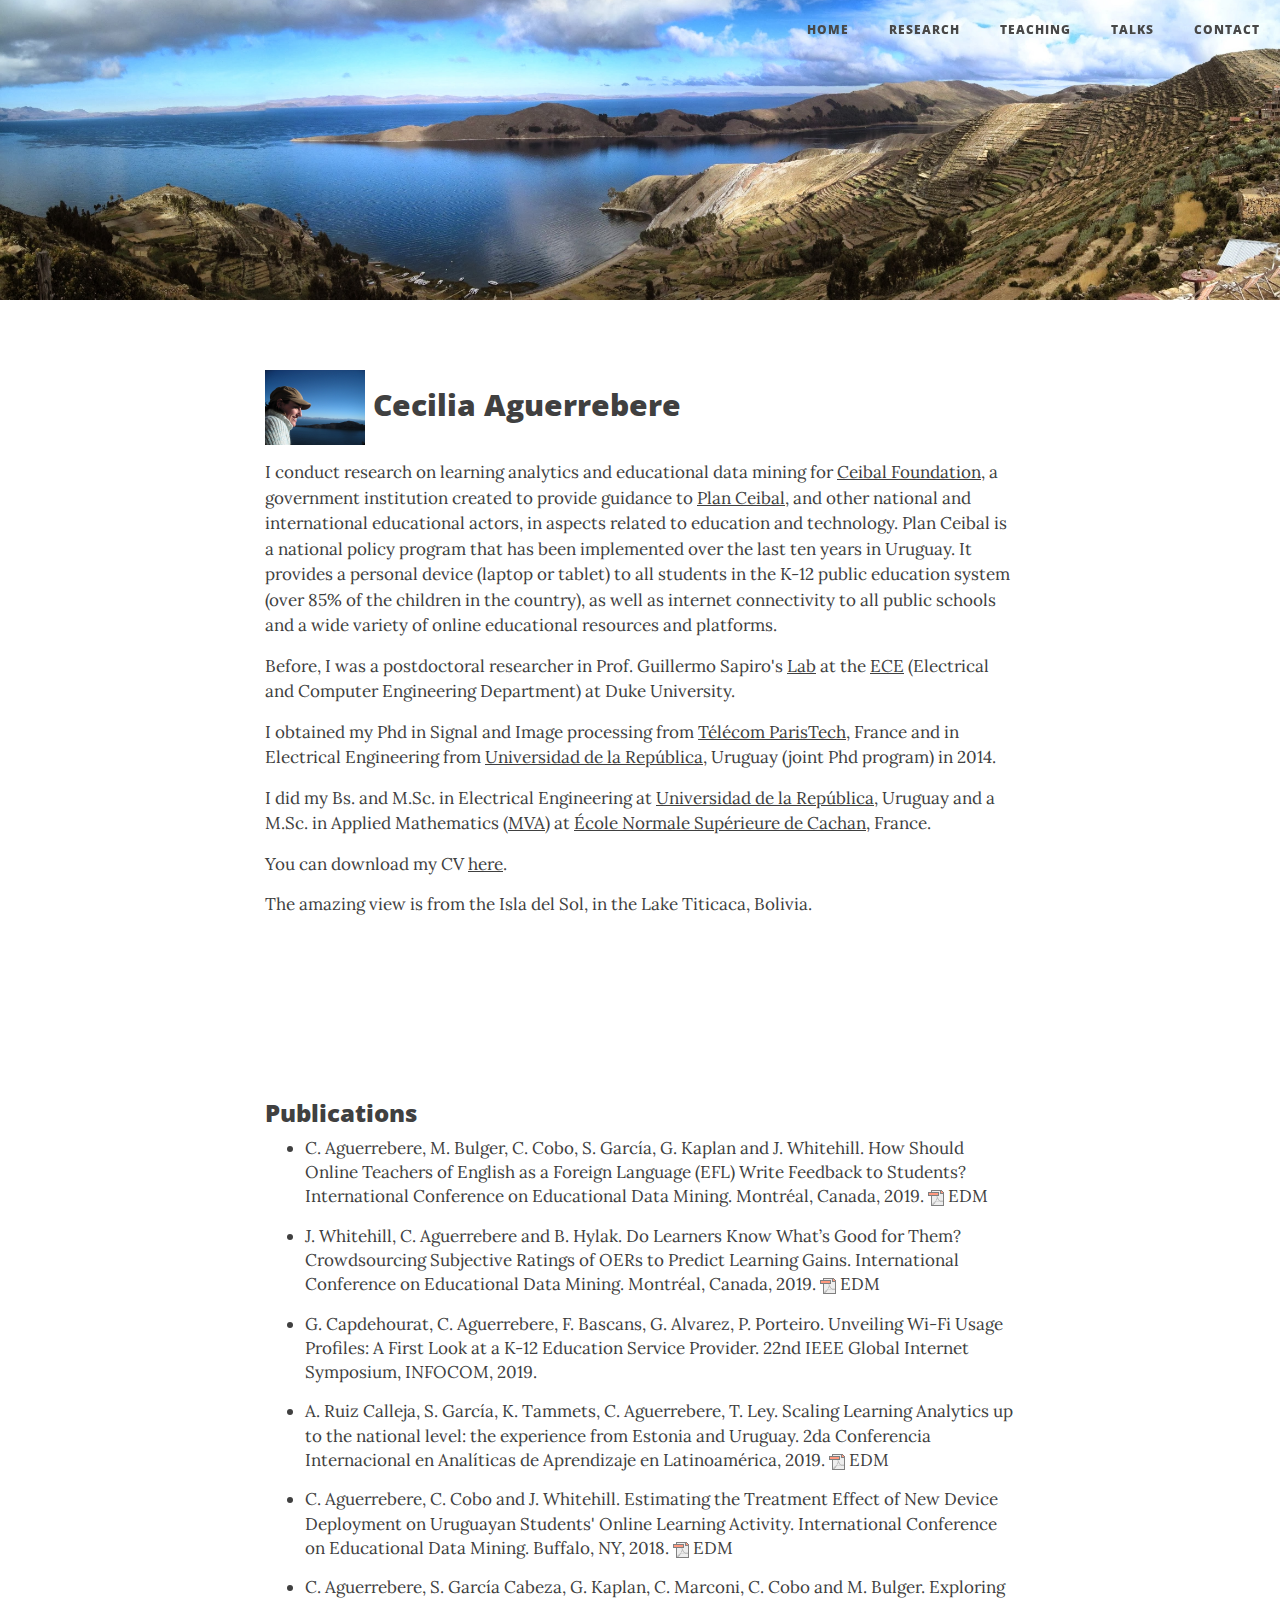
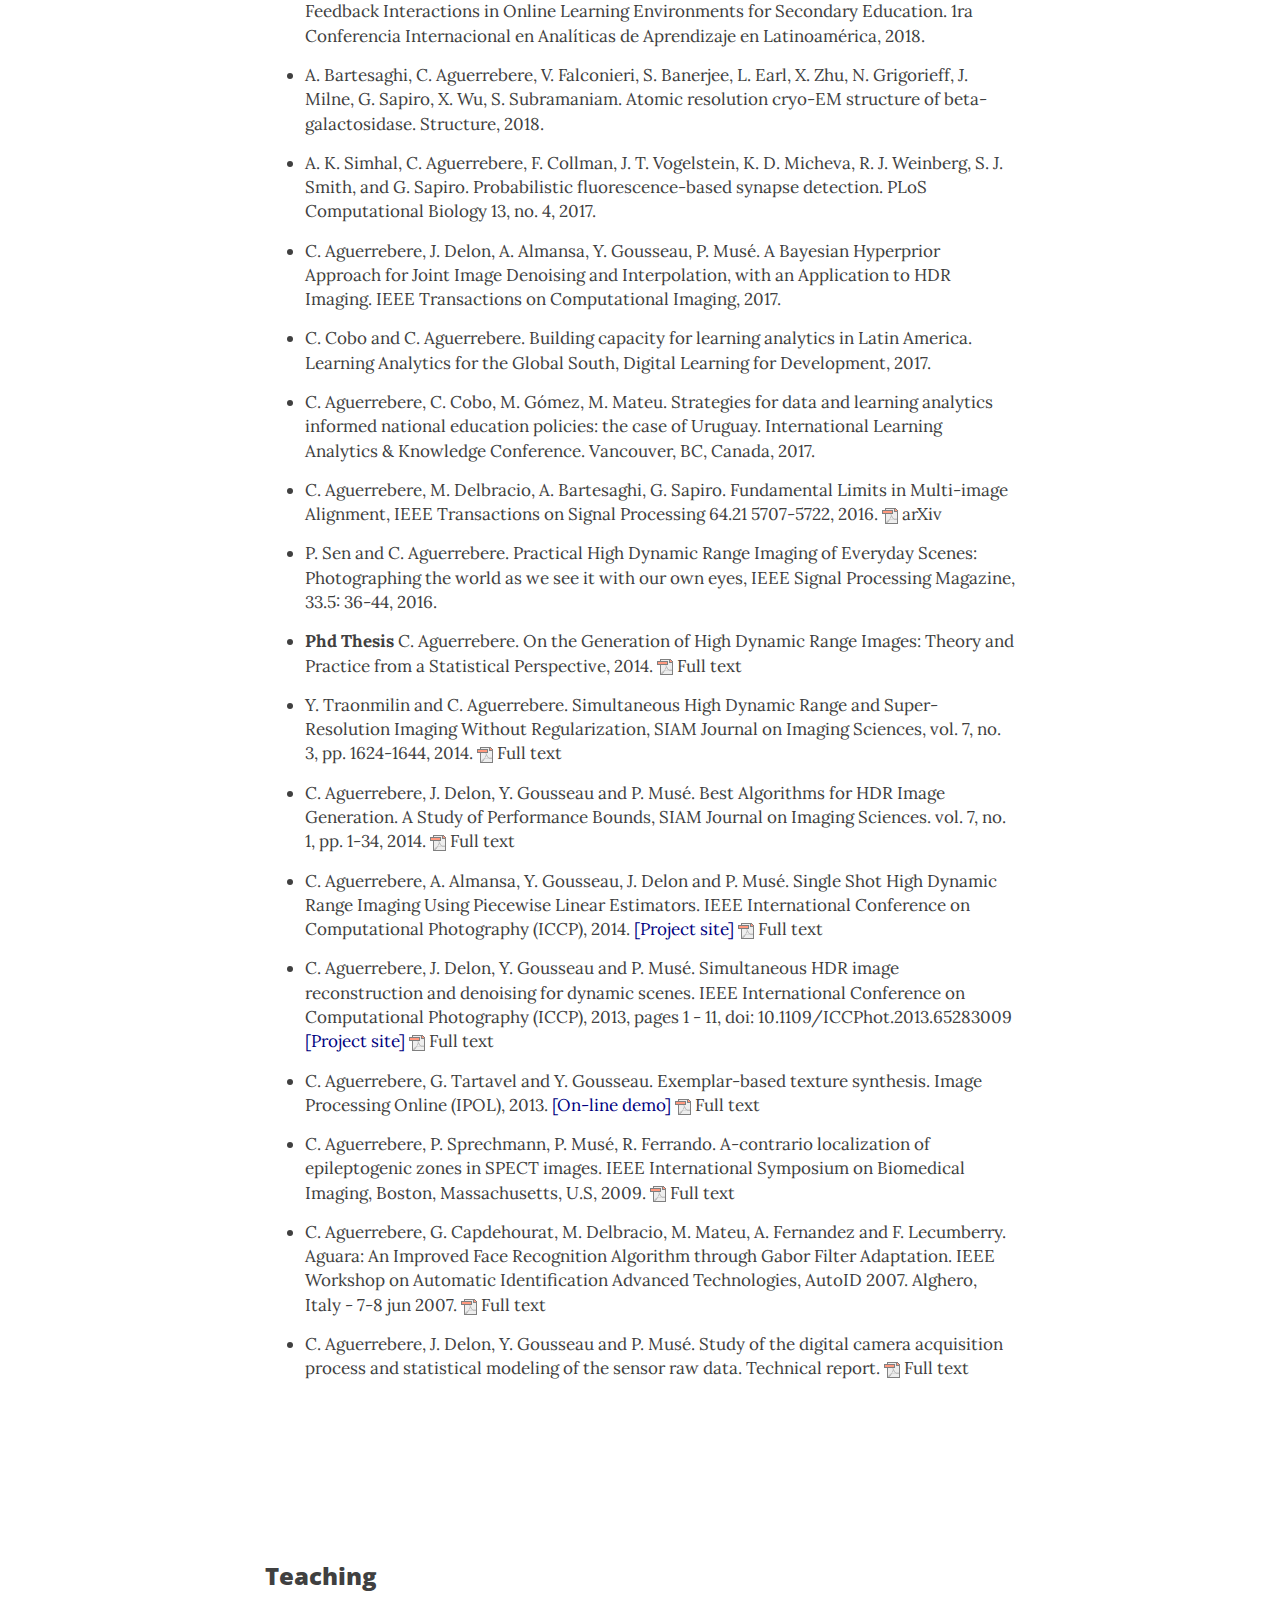
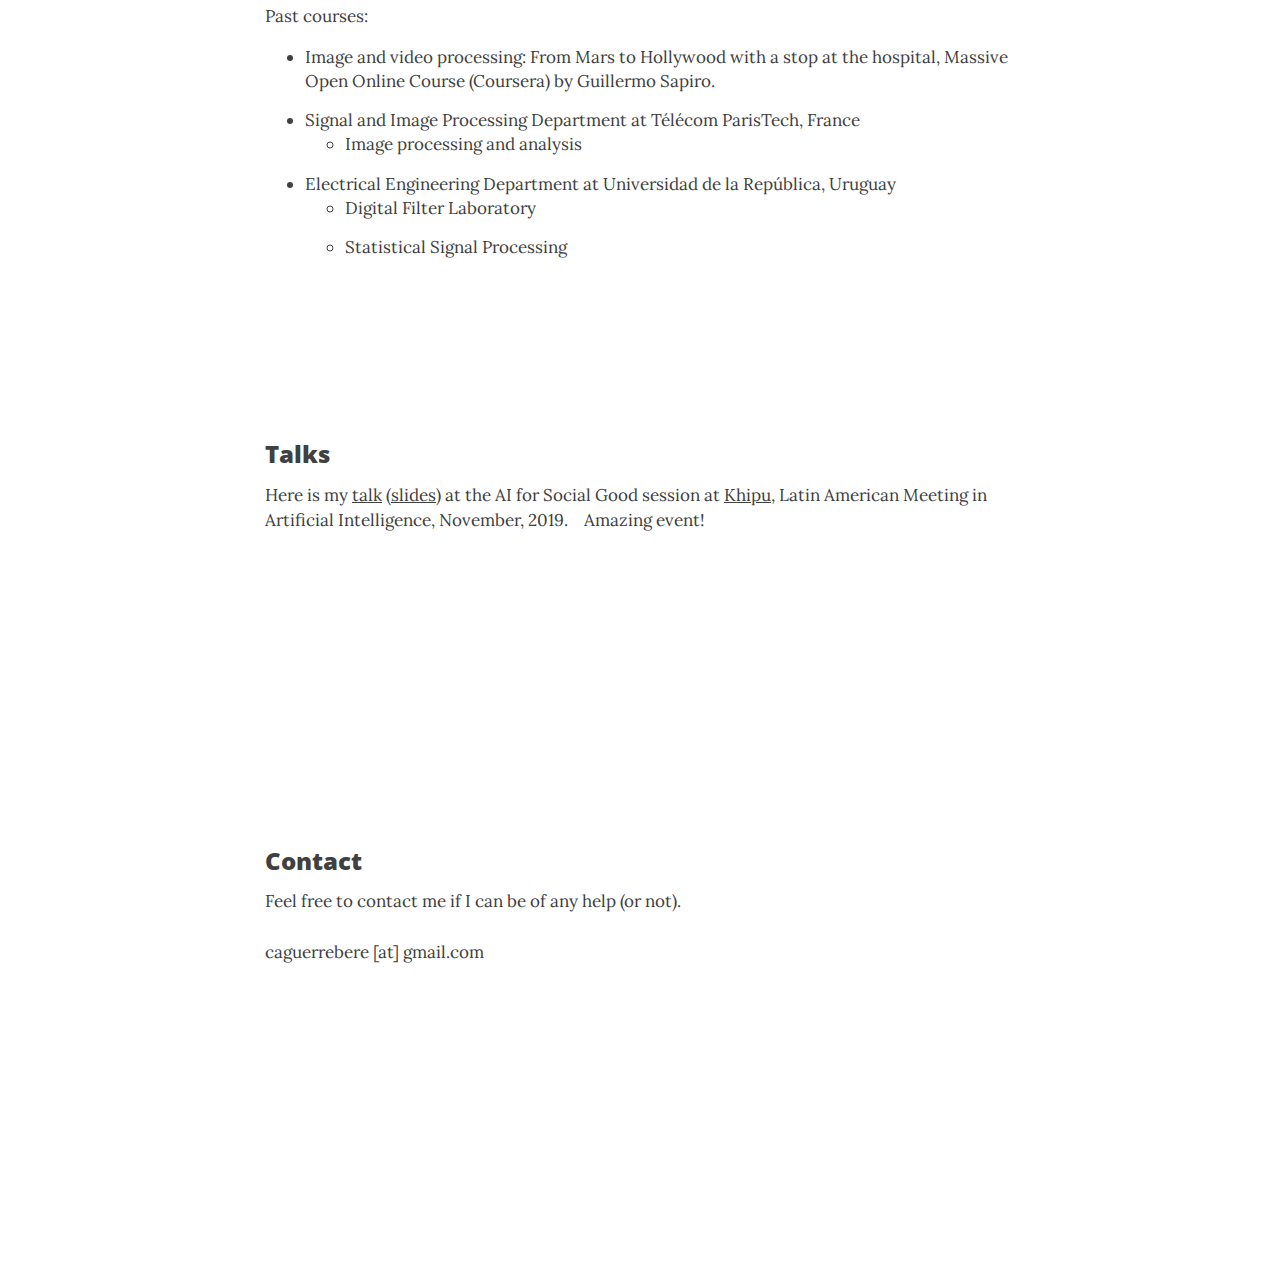
<file: index.html>
<!DOCTYPE html>
<html lang="en">

<head>

    <meta charset="utf-8">
    <meta http-equiv="X-UA-Compatible" content="IE=edge">
    <meta name="viewport" content="width=device-width, initial-scale=1">
    <meta name="description" content="">
    <meta name="author" content="">

    <title>Cecilia Aguerrebere</title>

    <!-- Bootstrap Core CSS -->
    <link href="css/bootstrap.min.css" rel="stylesheet">

    <!-- Custom CSS -->
    <link href="css/clean-blog.min.css" rel="stylesheet">

    <!-- Custom Fonts -->
    <link href="http://maxcdn.bootstrapcdn.com/font-awesome/4.1.0/css/font-awesome.min.css" rel="stylesheet" type="text/css">
    <link href='http://fonts.googleapis.com/css?family=Lora:400,700,400italic,700italic' rel='stylesheet' type='text/css'>
    <link href='http://fonts.googleapis.com/css?family=Open+Sans:300italic,400italic,600italic,700italic,800italic,400,300,600,700,800' rel='stylesheet' type='text/css'>

    <!-- HTML5 Shim and Respond.js IE8 support of HTML5 elements and media queries -->
    <!-- WARNING: Respond.js doesn't work if you view the page via file:// -->
    <!--[if lt IE 9]>
        <script src="https://oss.maxcdn.com/libs/html5shiv/3.7.0/html5shiv.js"></script>
        <script src="https://oss.maxcdn.com/libs/respond.js/1.4.2/respond.min.js"></script>
    <![endif]-->

</head>

<body>

   <!-- Navigation -->
    <nav class="navbar navbar-default navbar-custom navbar-fixed-top">
        <div class="container-fluid">

            <!-- Collect the nav links, forms, and other content for toggling -->
            <div class="collapse navbar-collapse" id="bs-example-navbar-collapse-1">
                <ul class="nav navbar-nav navbar-right">
                    <li>
                        <a href="index.html"><div class="color-me">Home</div></a>
                    </li>
                    <li>
                        <a href="#publications"><div class="color-me">Research</div></a>
                    </li>
                    <li>
                        <a href="#teaching"><div class="color-me">Teaching</div></a>
                    </li>
		     <li>
                        <a href="#talks"><div class="color-me">Talks</div></a>
                    </li>
                    <li>
                        <a href="#contact"><div class="color-me">Contact</div></a>
                    </li>
                </ul>
            </div>
            <!-- /.navbar-collapse -->
        </div>
        <!-- /.container -->
   </nav>

    <!-- Page Header -->
    <!-- Set your background image for this header on the line below. -->
    <header class="intro-header" style="background-image: url('img/bolivia.jpg')">
        <div class="container">
            <div class="row">
                <div class="col-lg-8 col-lg-offset-2 col-md-10 col-md-offset-1">
                    <div class="site-heading">
					
                    </div>
                </div>
            </div>
        </div>        
    </header>
    
 
    
    <!-- Main Content -->
    <div class="container">
        <div class="row">
            <div class="col-lg-8 col-lg-offset-2 col-md-10 col-md-offset-1">
                <div class="post-preview">
                    
                        <h2 class="post-title">
                            <img src="img/yoBolivia.JPG" width="100">   Cecilia Aguerrebere
                        </h2>
                    
                    <p>I conduct research on learning analytics and educational data mining for 
			    <a href="https://fundacionceibal.edu.uy/en/">Ceibal Foundation</a>, 
			    a government institution created to provide guidance to 
			    <a href="https://www.ceibal.edu.uy/en/institucional">Plan Ceibal</a>, and other national 
			    and international educational actors, in aspects related to education and technology. 
			    Plan Ceibal is a national policy program that has been implemented over the last ten years in Uruguay. 
			    It provides a personal device (laptop or tablet) to all students in the K-12 public 
			    education system (over 85% of the children in the country), as well as internet 
			    connectivity to all public schools and a wide variety of online educational 
			    resources and platforms.</p>			
                    <p>Before, I was a postdoctoral researcher in Prof. Guillermo Sapiro's 
                    <a href="http://sapirolab.pratt.duke.edu/">Lab</a> at the <a href="http://ece.duke.edu/">ECE</a> 
                    (Electrical and Computer Engineering Department) at Duke University.</p>
                    <p>I obtained my Phd in Signal and Image processing from 
                    <a href="http://www.telecom-paristech.fr/eng">Télécom ParisTech</a>, 
                    France and in Electrical Engineering from <a href="http://www.universidad.edu.uy">Universidad de la 
                    República</a>, Uruguay (joint Phd program) in 2014.</p>
                    <p>I did my Bs. and M.Sc. in Electrical Engineering at <a href="http://www.universidad.edu.uy">Universidad de la 
                    República</a>, Uruguay and a M.Sc. in Applied Mathematics (<a href="http://www.math.ens-cachan.fr/version-francaise/formations/master-mva/">MVA</a>) 
                    at <a href="http://www.ens-cachan.fr">École Normale Supérieure de Cachan</a>, France. </p>
                    <p> You can download my CV <a href="pdf/aguerrebereCV.pdf">here</a>.</p>
                    <p>The amazing view is from the Isla del Sol, in the Lake Titicaca, Bolivia.</p>
			
                </div>
                
            </div>
        </div>
    </div>

<p><br></br></p>
<p><br></br></p>

			<!-- Research -->
			<div id="publications" class="container">
				<div class="row">
					<div class="col-lg-8 col-lg-offset-2 col-md-10 col-md-offset-1">
						<div class="post-preview">
												   
                        <h3 class="post-subtitle">
                            Publications
                        </h3>
                    
                        <ul>
							<li class="my-size"> C. Aguerrebere, M. Bulger, C. Cobo, S. García, G. Kaplan and J. Whitehill. How Should Online Teachers of English 
								as a Foreign Language (EFL) Write Feedback to Students? International Conference on Educational 
								Data Mining. Montréal, Canada, 2019. 
								<span> <img alt="PDF" class="icon" src="img/pdf.png"/>
							<a href="https://files.eric.ed.gov/fulltext/ED599233.pdf">EDM</a> 
							</span>								
							</li>  
				
							<li class="my-size"> J. Whitehill, C. Aguerrebere and B. Hylak.
								Do Learners Know What’s Good for Them? Crowdsourcing Subjective Ratings of OERs to Predict Learning Gains. International Conference on Educational 
								Data Mining. Montréal, Canada, 2019. 
								<span> <img alt="PDF" class="icon" src="img/pdf.png"/>
							<a href="https://users.wpi.edu/~jrwhitehill/WhitehillAguerrebereHylak_EDM2019.pdf">EDM</a> 
							</span>								
							</li>  

							<li class="my-size"> G. Capdehourat, C. Aguerrebere, F. Bascans, G. Alvarez, P. Porteiro. 
								Unveiling Wi-Fi Usage Profiles: A First Look at a K-12 Education Service Provider. 
								22nd IEEE Global Internet Symposium, INFOCOM, 2019. 
							</li>  

							<li class="my-size"> A. Ruiz Calleja, S. García, K. Tammets, C. Aguerrebere, T. Ley.
								Scaling Learning Analytics up to the national level: the experience from Estonia and Uruguay.
								2da Conferencia Internacional en Analíticas de Aprendizaje en Latinoamérica, 2019.
								<span> <img alt="PDF" class="icon" src="img/pdf.png"/>
							<a href="http://ceur-ws.org/Vol-2425/paper01.pdf">EDM</a> 
							</span>								
							</li>  


							<li class="my-size"> C. Aguerrebere, C. Cobo and J. Whitehill. Estimating the Treatment Effect of New Device 
								Deployment on Uruguayan Students' Online Learning Activity. International Conference on Educational 
								Data Mining. Buffalo, NY, 2018. 
								<span> <img alt="PDF" class="icon" src="img/pdf.png"/>
							<a href="http://educationaldatamining.org/files/conferences/EDM2018/papers/EDM2018_paper_87.pdf">EDM</a> 
							</span>								
							</li>  
				
							<li class="my-size"> C. Aguerrebere, S. García Cabeza, G. Kaplan, C. Marconi, C. Cobo and M. Bulger. 
								Exploring Feedback Interactions in Online Learning Environments for Secondary Education. 1ra 
								Conferencia Internacional en Analíticas de Aprendizaje en Latinoamérica, 2018.        
							</li>

							<li class="my-size"> A. Bartesaghi, C. Aguerrebere, V. Falconieri, S. Banerjee, 
								L. Earl, X. Zhu, N. Grigorieff, J. Milne, G. Sapiro, X. Wu, 
								S. Subramaniam. Atomic resolution cryo-EM structure of beta-galactosidase. Structure, 2018. 	
							</li>  

							<li class="my-size"> A. K. Simhal, C. Aguerrebere, F. Collman, J. T. Vogelstein,
								K. D. Micheva, R. J. Weinberg, S. J. Smith, and G. Sapiro. 
								Probabilistic fluorescence-based synapse detection. PLoS Computational Biology 13, no. 4, 2017.
							</li>  

							<li class="my-size"> C. Aguerrebere, J. Delon, A. Almansa, Y. Gousseau, P. Musé. 
								A Bayesian Hyperprior Approach for Joint Image Denoising and Interpolation, with an Application to HDR Imaging.
								IEEE Transactions on Computational Imaging, 2017.
							</li>  

							<li class="my-size"> C. Cobo and C. Aguerrebere. Building capacity for learning analytics in Latin America.
								Learning Analytics for the Global South, Digital Learning for Development, 2017.
							</li>  

				
							<li class="my-size"> C. Aguerrebere, C. Cobo, M. Gómez, M. Mateu. Strategies for data and 
								learning analytics informed national education policies: the case of Uruguay. International 
								Learning Analytics & Knowledge Conference. Vancouver, BC, Canada, 2017.
							</li>  
								
							<li class="my-size"> C. Aguerrebere, M. Delbracio, A. Bartesaghi, G. Sapiro. Fundamental Limits in Multi-image 
							Alignment, IEEE Transactions on Signal Processing 64.21 5707-5722, 2016.
							<span> <img alt="PDF" class="icon" src="img/pdf.png"/>
							<a href="http://arxiv.org/abs/1602.01541">arXiv</a> 
							</span>
							</li> 
				
							<li class="my-size"> P. Sen and C. Aguerrebere. Practical High Dynamic Range Imaging 
								of Everyday Scenes: Photographing the world as we see it with our own eyes, 
								IEEE Signal Processing Magazine, 33.5: 36-44, 2016.							
							</li> 
							
							<li class="my-size"> <b>Phd Thesis</b> C. Aguerrebere. On the Generation of High Dynamic Range Images: Theory 
							and Practice from a Statistical Perspective, 2014.
							<span> <img alt="PDF" class="icon" src="img/pdf.png"/>
							<a href="https://hal.archives-ouvertes.fr/tel-01136641">Full text</a> 
							</span>
							</li>        

							<li class="my-size">Y. Traonmilin and C. Aguerrebere. Simultaneous High Dynamic 
							Range and Super-Resolution Imaging Without Regularization, SIAM 
							Journal on Imaging Sciences, vol. 7, no. 3, pp. 1624-1644, 2014.
							<span> <img alt="PDF" class="icon" src="img/pdf.png"/>
							<a href="https://hal.archives-ouvertes.fr/hal-00913620v2">Full text</a> 
							</span>
							</li>        
						
							<li class="my-size">C. Aguerrebere, J. Delon, Y. Gousseau and P. Mus&eacute;. Best Algorithms for HDR 
							Image Generation. A Study of Performance Bounds, SIAM Journal on Imaging Sciences. vol. 7, no. 1, 
							pp. 1-34, 2014.
							<span> <img alt="PDF" class="icon" src="img/pdf.png"/>
							<a href="https://hal.archives-ouvertes.fr/hal-00733853v2">Full text</a> <!--(<a href="http://perso.telecom-paristech.fr/~aguerreb/bibtex/siam_sjisbi7_1.bib">BibTeX</a>) -->
							</span>
							</li>        
												
							<li class="my-size">C. Aguerrebere, A. Almansa, Y. Gousseau, J. Delon and P. Mus&eacute;. 
							Single Shot High Dynamic Range Imaging Using Piecewise Linear Estimators. IEEE International 
							Conference on Computational Photography (ICCP), 2014.
							<a href="http://perso.telecom-paristech.fr/~gousseau/single_shot_hdr/"><font color="navy">[Project site]</font></a>
							<span> <img alt="PDF" class="icon" src="img/pdf.png"/>
							<a href="https://hal.archives-ouvertes.fr/hal-01054831v1">Full text</a> 
							</span>
							</li>
							
							<li class="my-size">C. Aguerrebere, J. Delon, Y. Gousseau and P. Mus&eacute;. Simultaneous HDR 
							image reconstruction and denoising for dynamic scenes. IEEE International Conference on Computational 
							Photography (ICCP), 2013, pages 1 - 11, doi: 10.1109/ICCPhot.2013.65283009
							<a href="http://perso.telecom-paristech.fr/~gousseau/hdr_denoising/"><font color="navy">[Project site]</font></a>
							<span> <img alt="PDF" class="icon" src="img/pdf.png"/>
							<a href="https://hal.archives-ouvertes.fr/hal-01054870v1">Full text</a> 
							</span>
							</li>
				
							<li class="my-size">C. Aguerrebere, G. Tartavel and Y. Gousseau. Exemplar-based texture synthesis. 
							Image Processing Online (IPOL), 2013.							
							<a href="http://www.ipol.im/pub/pre/59/"><font color="navy">[On-line demo]</font></a>
							<span> <img alt="PDF" class="icon" src="img/pdf.png"/>
							<a href="../pdf/exampTextSynth.pdf">Full text</a>
							</span>
							
							<li class="my-size">C. Aguerrebere, P. Sprechmann, P. Mus&eacute;, R. Ferrando. A-contrario localization of 
							epileptogenic zones in SPECT images. IEEE International Symposium on Biomedical Imaging, Boston, Massachusetts, U.S, 2009. 
							<span> <img alt="PDF" class="icon" src="img/pdf.png"/>
							<a href="http://iie.fing.edu.uy/publicaciones/2009/ASMF09/ASMF09.pdf">Full text</a> 
							</span>
							</li>
							
							<li class="my-size">C. Aguerrebere, G. Capdehourat, M. Delbracio, M. Mateu, A. Fernandez and F. Lecumberry. 
							<span class="it">Aguara: An Improved Face Recognition Algorithm through Gabor Filter Adaptation.</span>
							IEEE Workshop on Automatic Identification Advanced Technologies, AutoID 2007. Alghero, Italy - 7-8 jun 2007.
							<span> <img alt="PDF" class="icon" src="img/pdf.png"/>
							<a href="http://iie.fing.edu.uy/publicaciones/2007/ACDMFL07/Acdmfl07.pdf">Full text</a> 
							</span>
							</li>
							
							<li class="my-size">C. Aguerrebere, J. Delon, Y. Gousseau and P. Mus&eacute;. Study of the digital camera 
							acquisition process and statistical modeling of the sensor raw data. Technical report.
							<span> <img alt="PDF" class="icon" src="img/pdf.png"/>
							<a href="http://hal.archives-ouvertes.fr/docs/00/73/35/38/PDF/camera_model.pdf">Full text</a> 
							</span>							
							</li>							
						</ul>	
					</div>
				</div>
			</div>
			</div>


<p><br></br></p>
<p><br></br></p>

						
			<!-- Teaching -->
			<div id="teaching" class="container">
				<div class="row">
					<div class="col-lg-8 col-lg-offset-2 col-md-10 col-md-offset-1">
						<div class="post-preview">												   
                        <h3 class="post-subtitle">
                            Teaching
                        </h3>
                    
							 <p>Past courses:</p>
						   
                        <ul>
				<li class="my-size"><a href="https://www.coursera.org/course/images">
									Image and video processing: From Mars to Hollywood with a stop at 
									the hospital</a>, Massive Open Online Course (Coursera) by Guillermo 
									Sapiro.
                        	</li>
                           <li class="my-size"><a href="http://www.tsi.telecom-paristech.fr/">Signal and Image Processing Department</a> at <a href="http://www.telecom-paristech.fr/">T&eacute;l&eacute;com ParisTech</a>, France
                              <ul>
                                 <li class="my-size">Image processing and analysis</li>
                              </ul>
                           </li>								
																											
                           <li class="my-size"><a href="http://iie.fing.edu.uy/">Electrical Engineering Department</a> at <a href="http://fing.edu.uy/">Universidad de la República</a>, Uruguay
                              <ul>
                                 <li class="my-size">Digital Filter Laboratory</li>
                                 <li>Statistical Signal Processing</li>
                              </ul>
                           </li>
								</ul>	
                  </div>
               </div>
            </div>
			</div>
         
<p><br></br></p>
<p><br></br></p>

			<!-- Talks -->
			<div id="talks" class="container">
				<div class="row">
					<div class="col-lg-8 col-lg-offset-2 col-md-10 col-md-offset-1">
						<div class="post-preview">												   
                        <h3 class="post-subtitle">
                            Talks
                        </h3>
                        <p>Here is my <a href="http://tv.vera.com.uy/video/55394">talk</a> <a href="https://drive.google.com/file/d/1Q_WvC7MjKIiHNO4GCNelBF1IWxOhBgTu/view?usp=sharing">(slides)</a> at the AI for Social Good session at <a href="https://khipu.ai/">Khipu</a>, Latin American Meeting in Artificial Intelligence, November, 2019. 
			    Amazing event!</p>


                  </div>
               </div>
            </div>
			</div>

<p><br></br></p>
<p><br></br></p>
<p><br></br></p>
<p><br></br></p>

			<!-- Contact -->
			<div id="contact" class="container">
				<div class="row">
					<div class="col-lg-8 col-lg-offset-2 col-md-10 col-md-offset-1">
						<div class="post-preview">												   
                        <h3 class="post-subtitle">
                            Contact
                        </h3>
                        <p>Feel free to contact me if I can be of any help (or not).
                        
                        <br></br>
                        caguerrebere [at] gmail.com
                        <br></br>
                        </p>


                  </div>
               </div>
            </div>
			</div>

<p><br></br></p>
<p><br></br></p>
<p><br></br></p>
<p><br></br></p>																	

    <!-- Footer -->
    <!--<footer>
        <div class="container">
            <div class="row">
                <div class="col-lg-8 col-lg-offset-2 col-md-10 col-md-offset-1">
                    <ul class="list-inline text-center">
                        <li>
                            <a href="#">
                                <span class="fa-stack fa-lg">
                                    <i class="fa fa-circle fa-stack-2x"></i>
                                    <i class="fa fa-twitter fa-stack-1x fa-inverse"></i>
                                </span>
                            </a>
                        </li>
                        <li>
                            <a href="#">
                                <span class="fa-stack fa-lg">
                                    <i class="fa fa-circle fa-stack-2x"></i>
                                    <i class="fa fa-facebook fa-stack-1x fa-inverse"></i>
                                </span>
                            </a>
                        </li>
                        <li>
                            <a href="#">
                                <span class="fa-stack fa-lg">
                                    <i class="fa fa-circle fa-stack-2x"></i>
                                    <i class="fa fa-github fa-stack-1x fa-inverse"></i>
                                </span>
                            </a>
                        </li>
                    </ul>
                    <!-- <p class="copyright text-muted">Copyright &copy; Your Website 2014</p>-->

    <!--            </div>
            </div>
        </div>
    </footer>

    <!-- jQuery -->
    <script src="js/jquery.js"></script>

    <!-- Bootstrap Core JavaScript -->
    <script src="js/bootstrap.min.js"></script>

    <!-- Custom Theme JavaScript -->
    <script src="js/clean-blog.min.js"></script>

</body>

</html>
</file>
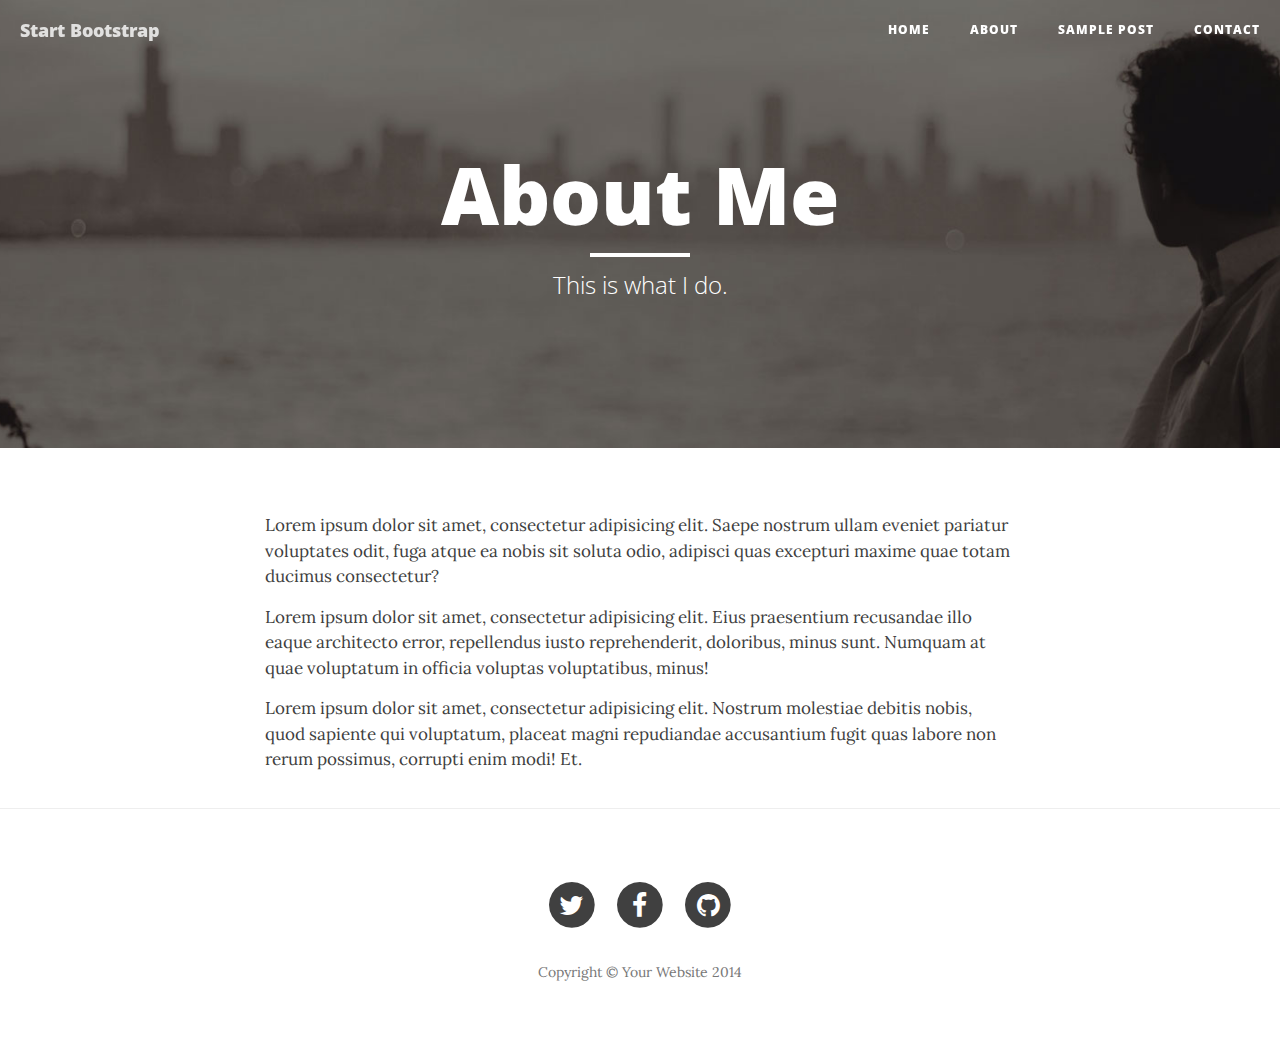
<file: about.html>
<!DOCTYPE html>
<html lang="en">

<head>

    <meta charset="utf-8">
    <meta http-equiv="X-UA-Compatible" content="IE=edge">
    <meta name="viewport" content="width=device-width, initial-scale=1">
    <meta name="description" content="">
    <meta name="author" content="">

    <title>Clean Blog - About</title>

    <!-- Bootstrap Core CSS -->
    <link href="css/bootstrap.min.css" rel="stylesheet">

    <!-- Custom CSS -->
    <link href="css/clean-blog.min.css" rel="stylesheet">

    <!-- Custom Fonts -->
    <link href="http://maxcdn.bootstrapcdn.com/font-awesome/4.1.0/css/font-awesome.min.css" rel="stylesheet" type="text/css">
    <link href='http://fonts.googleapis.com/css?family=Lora:400,700,400italic,700italic' rel='stylesheet' type='text/css'>
    <link href='http://fonts.googleapis.com/css?family=Open+Sans:300italic,400italic,600italic,700italic,800italic,400,300,600,700,800' rel='stylesheet' type='text/css'>

    <!-- HTML5 Shim and Respond.js IE8 support of HTML5 elements and media queries -->
    <!-- WARNING: Respond.js doesn't work if you view the page via file:// -->
    <!--[if lt IE 9]>
        <script src="https://oss.maxcdn.com/libs/html5shiv/3.7.0/html5shiv.js"></script>
        <script src="https://oss.maxcdn.com/libs/respond.js/1.4.2/respond.min.js"></script>
    <![endif]-->

</head>

<body>

    <!-- Navigation -->
    <nav class="navbar navbar-default navbar-custom navbar-fixed-top">
        <div class="container-fluid">
            <!-- Brand and toggle get grouped for better mobile display -->
            <div class="navbar-header page-scroll">
                <button type="button" class="navbar-toggle" data-toggle="collapse" data-target="#bs-example-navbar-collapse-1">
                    <span class="sr-only">Toggle navigation</span>
                    <span class="icon-bar"></span>
                    <span class="icon-bar"></span>
                    <span class="icon-bar"></span>
                </button>
                <a class="navbar-brand" href="index.html">Start Bootstrap</a>
            </div>

            <!-- Collect the nav links, forms, and other content for toggling -->
            <div class="collapse navbar-collapse" id="bs-example-navbar-collapse-1">
                <ul class="nav navbar-nav navbar-right">
                    <li>
                        <a href="index.html">Home</a>
                    </li>
                    <li>
                        <a href="about.html">About</a>
                    </li>
                    <li>
                        <a href="post.html">Sample Post</a>
                    </li>
                    <li>
                        <a href="contact.html">Contact</a>
                    </li>
                </ul>
            </div>
            <!-- /.navbar-collapse -->
        </div>
        <!-- /.container -->
    </nav>

    <!-- Page Header -->
    <!-- Set your background image for this header on the line below. -->
    <header class="intro-header" style="background-image: url('img/about-bg.jpg')">
        <div class="container">
            <div class="row">
                <div class="col-lg-8 col-lg-offset-2 col-md-10 col-md-offset-1">
                    <div class="page-heading">
                        <h1>About Me</h1>
                        <hr class="small">
                        <span class="subheading">This is what I do.</span>
                    </div>
                </div>
            </div>
        </div>
    </header>

    <!-- Main Content -->
    <div class="container">
        <div class="row">
            <div class="col-lg-8 col-lg-offset-2 col-md-10 col-md-offset-1">
                <p>Lorem ipsum dolor sit amet, consectetur adipisicing elit. Saepe nostrum ullam eveniet pariatur voluptates odit, fuga atque ea nobis sit soluta odio, adipisci quas excepturi maxime quae totam ducimus consectetur?</p>
                <p>Lorem ipsum dolor sit amet, consectetur adipisicing elit. Eius praesentium recusandae illo eaque architecto error, repellendus iusto reprehenderit, doloribus, minus sunt. Numquam at quae voluptatum in officia voluptas voluptatibus, minus!</p>
                <p>Lorem ipsum dolor sit amet, consectetur adipisicing elit. Nostrum molestiae debitis nobis, quod sapiente qui voluptatum, placeat magni repudiandae accusantium fugit quas labore non rerum possimus, corrupti enim modi! Et.</p>
            </div>
        </div>
    </div>

    <hr>

    <!-- Footer -->
    <footer>
        <div class="container">
            <div class="row">
                <div class="col-lg-8 col-lg-offset-2 col-md-10 col-md-offset-1">
                    <ul class="list-inline text-center">
                        <li>
                            <a href="#">
                                <span class="fa-stack fa-lg">
                                    <i class="fa fa-circle fa-stack-2x"></i>
                                    <i class="fa fa-twitter fa-stack-1x fa-inverse"></i>
                                </span>
                            </a>
                        </li>
                        <li>
                            <a href="#">
                                <span class="fa-stack fa-lg">
                                    <i class="fa fa-circle fa-stack-2x"></i>
                                    <i class="fa fa-facebook fa-stack-1x fa-inverse"></i>
                                </span>
                            </a>
                        </li>
                        <li>
                            <a href="#">
                                <span class="fa-stack fa-lg">
                                    <i class="fa fa-circle fa-stack-2x"></i>
                                    <i class="fa fa-github fa-stack-1x fa-inverse"></i>
                                </span>
                            </a>
                        </li>
                    </ul>
                    <p class="copyright text-muted">Copyright &copy; Your Website 2014</p>
                </div>
            </div>
        </div>
    </footer>

    <!-- jQuery -->
    <script src="js/jquery.js"></script>

    <!-- Bootstrap Core JavaScript -->
    <script src="js/bootstrap.min.js"></script>

    <!-- Custom Theme JavaScript -->
    <script src="js/clean-blog.min.js"></script>

</body>

</html>
</file>
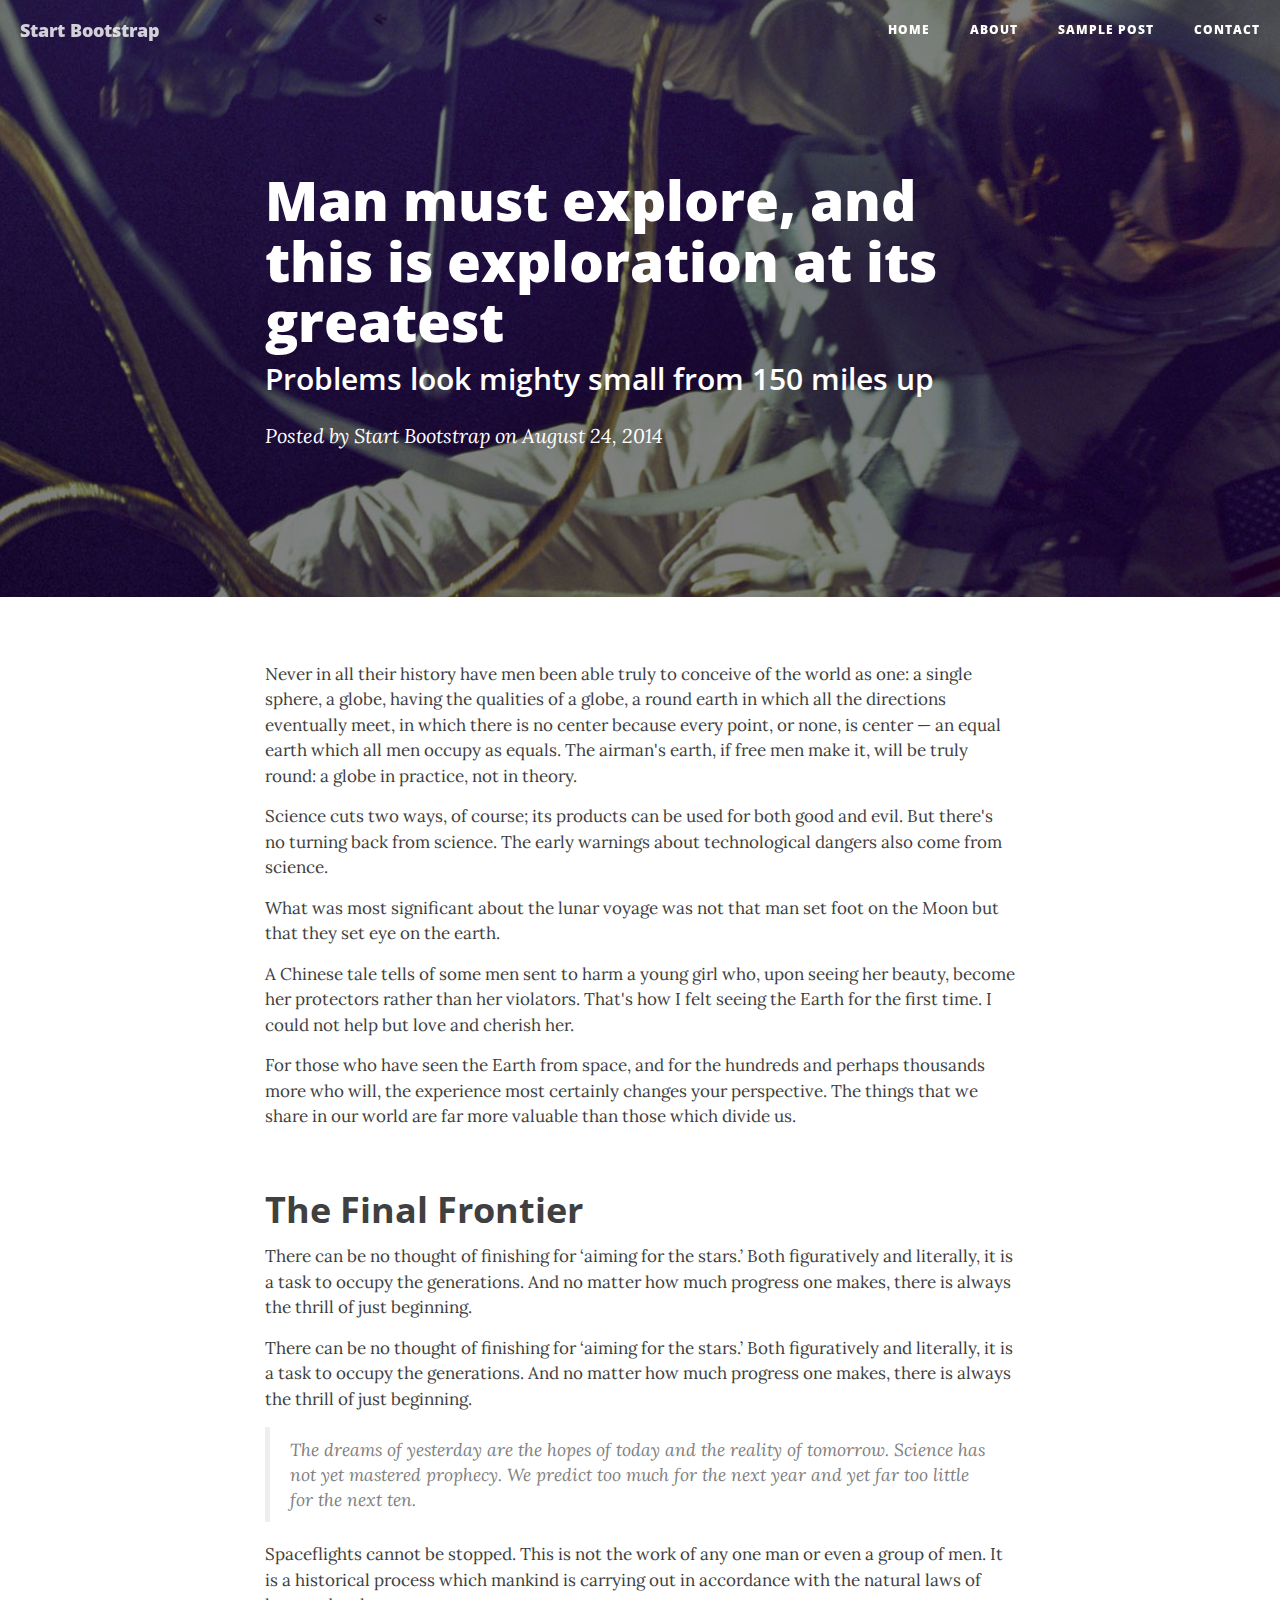
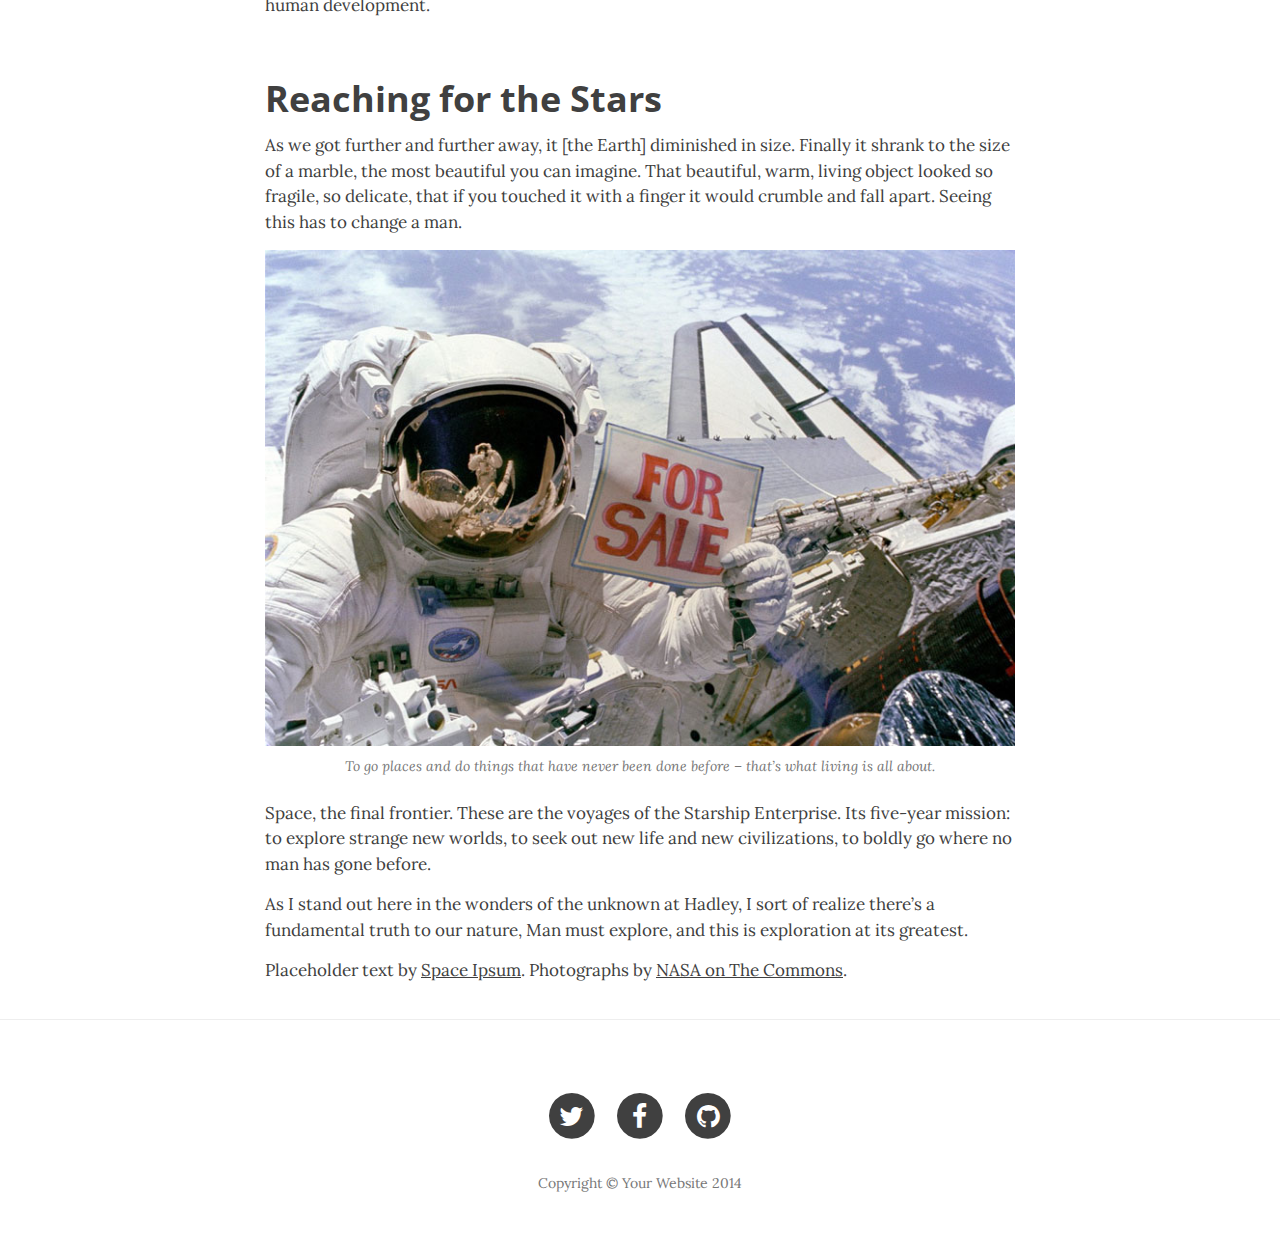
<file: post.html>
<!DOCTYPE html>
<html lang="en">

<head>

    <meta charset="utf-8">
    <meta http-equiv="X-UA-Compatible" content="IE=edge">
    <meta name="viewport" content="width=device-width, initial-scale=1">
    <meta name="description" content="">
    <meta name="author" content="">

    <title>Clean Blog - Sample Post</title>

    <!-- Bootstrap Core CSS -->
    <link href="css/bootstrap.min.css" rel="stylesheet">

    <!-- Custom CSS -->
    <link href="css/clean-blog.min.css" rel="stylesheet">

    <!-- Custom Fonts -->
    <link href="http://maxcdn.bootstrapcdn.com/font-awesome/4.1.0/css/font-awesome.min.css" rel="stylesheet" type="text/css">
    <link href='http://fonts.googleapis.com/css?family=Lora:400,700,400italic,700italic' rel='stylesheet' type='text/css'>
    <link href='http://fonts.googleapis.com/css?family=Open+Sans:300italic,400italic,600italic,700italic,800italic,400,300,600,700,800' rel='stylesheet' type='text/css'>

    <!-- HTML5 Shim and Respond.js IE8 support of HTML5 elements and media queries -->
    <!-- WARNING: Respond.js doesn't work if you view the page via file:// -->
    <!--[if lt IE 9]>
        <script src="https://oss.maxcdn.com/libs/html5shiv/3.7.0/html5shiv.js"></script>
        <script src="https://oss.maxcdn.com/libs/respond.js/1.4.2/respond.min.js"></script>
    <![endif]-->

</head>

<body>

    <!-- Navigation -->
    <nav class="navbar navbar-default navbar-custom navbar-fixed-top">
        <div class="container-fluid">
            <!-- Brand and toggle get grouped for better mobile display -->
            <div class="navbar-header page-scroll">
                <button type="button" class="navbar-toggle" data-toggle="collapse" data-target="#bs-example-navbar-collapse-1">
                    <span class="sr-only">Toggle navigation</span>
                    <span class="icon-bar"></span>
                    <span class="icon-bar"></span>
                    <span class="icon-bar"></span>
                </button>
                <a class="navbar-brand" href="index.html">Start Bootstrap</a>
            </div>

            <!-- Collect the nav links, forms, and other content for toggling -->
            <div class="collapse navbar-collapse" id="bs-example-navbar-collapse-1">
                <ul class="nav navbar-nav navbar-right">
                    <li>
                        <a href="index.html">Home</a>
                    </li>
                    <li>
                        <a href="about.html">About</a>
                    </li>
                    <li>
                        <a href="post.html">Sample Post</a>
                    </li>
                    <li>
                        <a href="contact.html">Contact</a>
                    </li>
                </ul>
            </div>
            <!-- /.navbar-collapse -->
        </div>
        <!-- /.container -->
    </nav>

    <!-- Page Header -->
    <!-- Set your background image for this header on the line below. -->
    <header class="intro-header" style="background-image: url('img/post-bg.jpg')">
        <div class="container">
            <div class="row">
                <div class="col-lg-8 col-lg-offset-2 col-md-10 col-md-offset-1">
                    <div class="post-heading">
                        <h1>Man must explore, and this is exploration at its greatest</h1>
                        <h2 class="subheading">Problems look mighty small from 150 miles up</h2>
                        <span class="meta">Posted by <a href="#">Start Bootstrap</a> on August 24, 2014</span>
                    </div>
                </div>
            </div>
        </div>
    </header>

    <!-- Post Content -->
    <article>
        <div class="container">
            <div class="row">
                <div class="col-lg-8 col-lg-offset-2 col-md-10 col-md-offset-1">
                    <p>Never in all their history have men been able truly to conceive of the world as one: a single sphere, a globe, having the qualities of a globe, a round earth in which all the directions eventually meet, in which there is no center because every point, or none, is center — an equal earth which all men occupy as equals. The airman's earth, if free men make it, will be truly round: a globe in practice, not in theory.</p>

                    <p>Science cuts two ways, of course; its products can be used for both good and evil. But there's no turning back from science. The early warnings about technological dangers also come from science.</p>

                    <p>What was most significant about the lunar voyage was not that man set foot on the Moon but that they set eye on the earth.</p>

                    <p>A Chinese tale tells of some men sent to harm a young girl who, upon seeing her beauty, become her protectors rather than her violators. That's how I felt seeing the Earth for the first time. I could not help but love and cherish her.</p>

                    <p>For those who have seen the Earth from space, and for the hundreds and perhaps thousands more who will, the experience most certainly changes your perspective. The things that we share in our world are far more valuable than those which divide us.</p>

                    <h2 class="section-heading">The Final Frontier</h2>

                    <p>There can be no thought of finishing for ‘aiming for the stars.’ Both figuratively and literally, it is a task to occupy the generations. And no matter how much progress one makes, there is always the thrill of just beginning.</p>

                    <p>There can be no thought of finishing for ‘aiming for the stars.’ Both figuratively and literally, it is a task to occupy the generations. And no matter how much progress one makes, there is always the thrill of just beginning.</p>

                    <blockquote>The dreams of yesterday are the hopes of today and the reality of tomorrow. Science has not yet mastered prophecy. We predict too much for the next year and yet far too little for the next ten.</blockquote>

                    <p>Spaceflights cannot be stopped. This is not the work of any one man or even a group of men. It is a historical process which mankind is carrying out in accordance with the natural laws of human development.</p>

                    <h2 class="section-heading">Reaching for the Stars</h2>

                    <p>As we got further and further away, it [the Earth] diminished in size. Finally it shrank to the size of a marble, the most beautiful you can imagine. That beautiful, warm, living object looked so fragile, so delicate, that if you touched it with a finger it would crumble and fall apart. Seeing this has to change a man.</p>

                    <a href="#">
                        <img class="img-responsive" src="img/post-sample-image.jpg" alt="">
                    </a>
                    <span class="caption text-muted">To go places and do things that have never been done before – that’s what living is all about.</span>

                    <p>Space, the final frontier. These are the voyages of the Starship Enterprise. Its five-year mission: to explore strange new worlds, to seek out new life and new civilizations, to boldly go where no man has gone before.</p>

                    <p>As I stand out here in the wonders of the unknown at Hadley, I sort of realize there’s a fundamental truth to our nature, Man must explore, and this is exploration at its greatest.</p>

                    <p>Placeholder text by <a href="http://spaceipsum.com/">Space Ipsum</a>. Photographs by <a href="https://www.flickr.com/photos/nasacommons/">NASA on The Commons</a>.</p>
                </div>
            </div>
        </div>
    </article>

    <hr>

    <!-- Footer -->
    <footer>
        <div class="container">
            <div class="row">
                <div class="col-lg-8 col-lg-offset-2 col-md-10 col-md-offset-1">
                    <ul class="list-inline text-center">
                        <li>
                            <a href="#">
                                <span class="fa-stack fa-lg">
                                    <i class="fa fa-circle fa-stack-2x"></i>
                                    <i class="fa fa-twitter fa-stack-1x fa-inverse"></i>
                                </span>
                            </a>
                        </li>
                        <li>
                            <a href="#">
                                <span class="fa-stack fa-lg">
                                    <i class="fa fa-circle fa-stack-2x"></i>
                                    <i class="fa fa-facebook fa-stack-1x fa-inverse"></i>
                                </span>
                            </a>
                        </li>
                        <li>
                            <a href="#">
                                <span class="fa-stack fa-lg">
                                    <i class="fa fa-circle fa-stack-2x"></i>
                                    <i class="fa fa-github fa-stack-1x fa-inverse"></i>
                                </span>
                            </a>
                        </li>
                    </ul>
                    <p class="copyright text-muted">Copyright &copy; Your Website 2014</p>
                </div>
            </div>
        </div>
    </footer>

    <!-- jQuery -->
    <script src="js/jquery.js"></script>

    <!-- Bootstrap Core JavaScript -->
    <script src="js/bootstrap.min.js"></script>

    <!-- Custom Theme JavaScript -->
    <script src="js/clean-blog.min.js"></script>

</body>

</html>
</file>
<file: css/clean-blog.min.css>
/*!
 * Clean Blog v1.0.0 (http://startbootstrap.com)
 * Copyright 2014 Start Bootstrap
 * Licensed under Apache 2.0 (https://github.com/IronSummitMedia/startbootstrap/blob/gh-pages/LICENSE)
 */

body{font-family:Lora,'Times New Roman',serif;font-size:20px;color:#404040}p{font-size: 17px;line-height:1.5;margin:15px 0}p a{text-decoration:underline}h1,h2,h3,h4,h5,h6{font-family:'Open Sans','Helvetica Neue',Helvetica,Arial,sans-serif;font-weight:800}a{color:#404040}a:hover,a:focus{color:#0085a1}a img:hover,a img:focus{cursor:zoom-in}blockquote{color:gray;font-style:italic}hr.small{max-width:100px;margin:15px auto;border-width:4px;border-color:#fff}.navbar-custom{position:absolute;top:0;left:0;width:100%;z-index:3;font-family:'Open Sans','Helvetica Neue',Helvetica,Arial,sans-serif}.navbar-custom .navbar-brand{font-weight:800}.navbar-custom .nav li a{text-transform:uppercase;font-size:12px;font-weight:800;letter-spacing:1px}@media only screen and (min-width:768px){.navbar-custom{background:0 0;border-bottom:1px solid transparent}.navbar-custom .navbar-brand{color:#fff;padding:20px}.navbar-custom .navbar-brand:hover,.navbar-custom .navbar-brand:focus{color:rgba(255,255,255,.8)}.navbar-custom .nav li a{color:#fff;padding:20px}.navbar-custom .nav li a:hover,.navbar-custom .nav li a:focus{color:rgba(255,255,255,.8)}}@media only screen and (min-width:1170px){.navbar-custom{-webkit-transition:background-color .3s;-moz-transition:background-color .3s;transition:background-color .3s;-webkit-transform:translate3d(0,0,0);-moz-transform:translate3d(0,0,0);-ms-transform:translate3d(0,0,0);-o-transform:translate3d(0,0,0);transform:translate3d(0,0,0);-webkit-backface-visibility:hidden;backface-visibility:hidden}.navbar-custom.is-fixed{position:fixed;top:-61px;background-color:rgba(255,255,255,.9);border-bottom:1px solid #f2f2f2;-webkit-transition:-webkit-transform .3s;-moz-transition:-moz-transform .3s;transition:transform .3s}.navbar-custom.is-fixed .navbar-brand{color:#404040}.navbar-custom.is-fixed .navbar-brand:hover,.navbar-custom.is-fixed .navbar-brand:focus{color:#0085a1}.navbar-custom.is-fixed .nav li a{color:#404040}.navbar-custom.is-fixed .nav li a:hover,.navbar-custom.is-fixed .nav li a:focus{color:#0085a1}.navbar-custom.is-visible{-webkit-transform:translate3d(0,100%,0);-moz-transform:translate3d(0,100%,0);-ms-transform:translate3d(0,100%,0);-o-transform:translate3d(0,100%,0);transform:translate3d(0,100%,0)}}.intro-header{background-color:gray;background:no-repeat center center;background-attachment:scroll;-webkit-background-size:cover;-moz-background-size:cover;background-size:cover;-o-background-size:cover;margin-bottom:50px}.intro-header .site-heading,.intro-header .post-heading,.intro-header .page-heading{padding:100px 0 50px;color:#fff}@media only screen and (min-width:768px){.intro-header .site-heading,.intro-header .post-heading,.intro-header .page-heading{padding:150px 0}}.intro-header .site-heading,.intro-header .page-heading{text-align:center}.intro-header .site-heading h1,.intro-header .page-heading h1{margin-top:0;font-size:50px}.intro-header .site-heading .subheading,.intro-header .page-heading .subheading{font-size:24px;line-height:1.1;display:block;font-family:'Open Sans','Helvetica Neue',Helvetica,Arial,sans-serif;font-weight:300;margin:10px 0 0}@media only screen and (min-width:768px){.intro-header .site-heading h1,.intro-header .page-heading h1{font-size:80px}}.intro-header .post-heading h1{font-size:35px}.intro-header .post-heading .subheading,.intro-header .post-heading .meta{line-height:1.1;display:block}.intro-header .post-heading .subheading{font-family:'Open Sans','Helvetica Neue',Helvetica,Arial,sans-serif;font-size:24px;margin:10px 0 30px;font-weight:600}.intro-header .post-heading .meta{font-family:Lora,'Times New Roman',serif;font-style:italic;font-weight:300;font-size:20px}.intro-header .post-heading .meta a{color:#fff}@media only screen and (min-width:768px){.intro-header .post-heading h1{font-size:55px}.intro-header .post-heading .subheading{font-size:30px}}.post-preview>a{color:#404040}.post-preview>a:hover,.post-preview>a:focus{text-decoration:none;color:#0085a1}.post-preview>a>.post-title{font-size:30px;margin-top:30px;margin-bottom:10px}.post-preview>a>.post-subtitle{margin:0;font-weight:300;margin-bottom:10px}.post-preview>.post-meta{color:gray;font-size:18px;font-style:italic;margin-top:0}.post-preview>.post-meta>a{text-decoration:none;color:#404040}.post-preview>.post-meta>a:hover,.post-preview>.post-meta>a:focus{color:#0085a1;text-decoration:underline}@media only screen and (min-width:768px){.post-preview>a>.post-title{font-size:36px}}.section-heading{font-size:36px;margin-top:60px;font-weight:700}.caption{text-align:center;font-size:14px;padding:10px;font-style:italic;margin:0;display:block;border-bottom-right-radius:5px;border-bottom-left-radius:5px}footer{padding:50px 0 65px}footer .list-inline{margin:0;padding:0}footer .copyright{font-size:14px;text-align:center;margin-bottom:0}.floating-label-form-group{font-size:14px;position:relative;margin-bottom:0;padding-bottom:.5em;border-bottom:1px solid #eee}.floating-label-form-group input,.floating-label-form-group textarea{z-index:1;position:relative;padding-right:0;padding-left:0;border:none;border-radius:0;font-size:1.5em;background:0 0;box-shadow:none!important;resize:none}.floating-label-form-group label{display:block;z-index:0;position:relative;top:2em;margin:0;font-size:.85em;line-height:1.764705882em;vertical-align:middle;vertical-align:baseline;opacity:0;-webkit-transition:top .3s ease,opacity .3s ease;-moz-transition:top .3s ease,opacity .3s ease;-ms-transition:top .3s ease,opacity .3s ease;transition:top .3s ease,opacity .3s ease}.floating-label-form-group::not(:first-child){padding-left:14px;border-left:1px solid #eee}.floating-label-form-group-with-value label{top:0;opacity:1}.floating-label-form-group-with-focus label{color:#0085a1}form .row:first-child .floating-label-form-group{border-top:1px solid #eee}.btn{font-family:'Open Sans','Helvetica Neue',Helvetica,Arial,sans-serif;text-transform:uppercase;font-size:14px;font-weight:800;letter-spacing:1px;border-radius:0;padding:15px 25px}.btn-lg{font-size:16px;padding:25px 35px}.btn-default:hover,.btn-default:focus{background-color:#0085a1;border:1px solid #0085a1;color:#fff}.pager{margin:20px 0 0}.pager li>a,.pager li>span{font-family:'Open Sans','Helvetica Neue',Helvetica,Arial,sans-serif;text-transform:uppercase;font-size:14px;font-weight:800;letter-spacing:1px;padding:15px 25px;background-color:#fff;border-radius:0}.pager li>a:hover,.pager li>a:focus{color:#fff;background-color:#0085a1;border:1px solid #0085a1}.pager .disabled>a,.pager .disabled>a:hover,.pager .disabled>a:focus,.pager .disabled>span{color:gray;background-color:#404040;cursor:not-allowed}::-moz-selection{color:#fff;text-shadow:none;background:#0085a1}::selection{color:#fff;text-shadow:none;background:#0085a1}img::selection{color:#fff;background:0 0}img::-moz-selection{color:#fff;background:0 0}body{webkit-tap-highlight-color:#0085a1}
.color-me{color:#484848;}
.my-size{font-size: 17px;}
li {margin:0 0 15px 0;}
</file>
